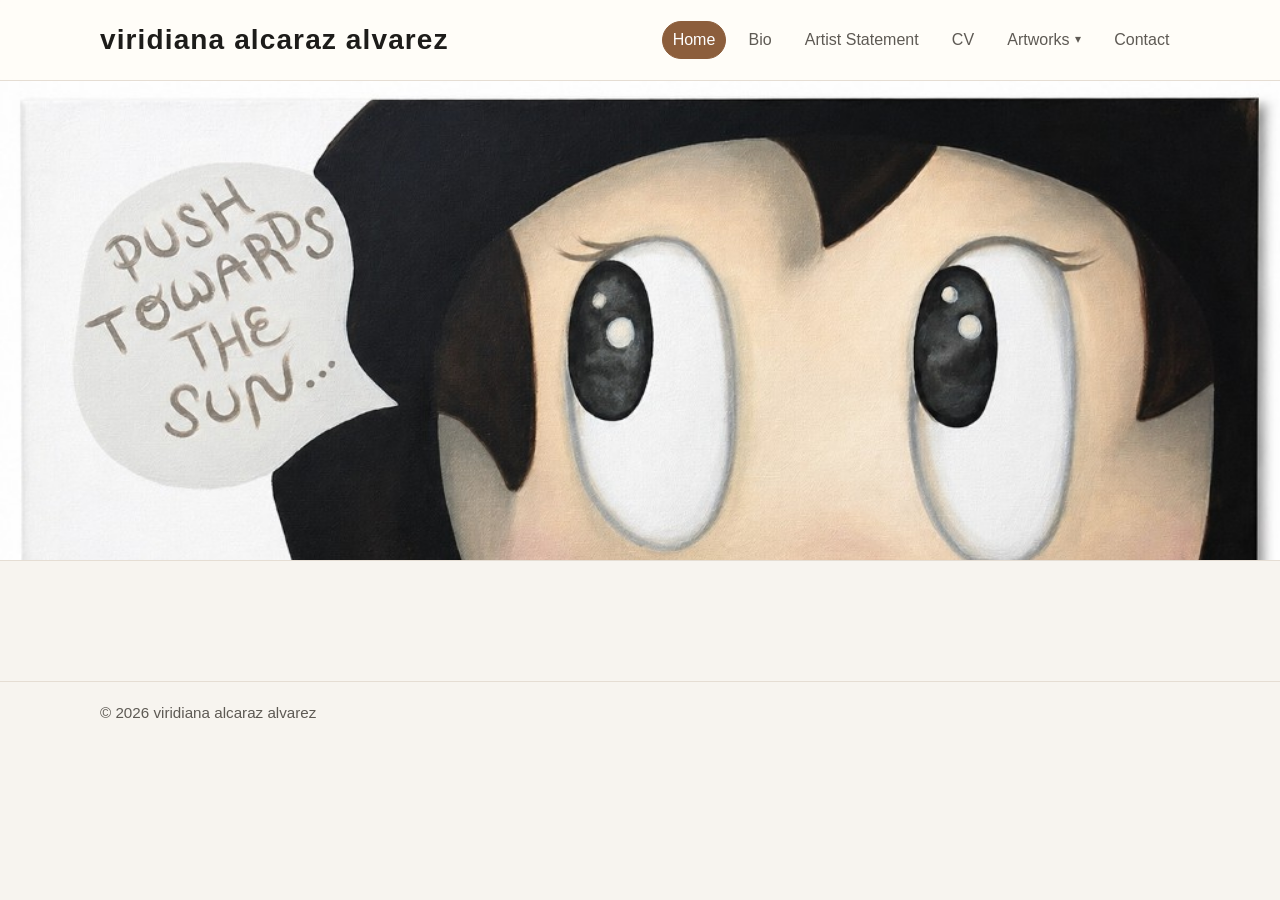
<file: index.html>
<!doctype html>
<html lang="en">
  <head>
    <meta charset="UTF-8" />
    <meta name="viewport" content="width=device-width, initial-scale=1.0" />
    <title>Artist Portfolio | Home</title>
    <link rel="stylesheet" href="styles.css?v=hero-h2" />
  </head>
  <body>
    <header class="site-header">
      <div class="container header-inner">
        <a class="brand" href="index.html">viridiana alcaraz alvarez</a>
        <nav class="nav" aria-label="Main navigation">
          <a class="active" href="index.html">Home</a>
          <a href="bio.html">Bio</a>
          <a href="statement.html">Artist Statement</a>
          <a href="cv.html">CV</a>
          <div class="nav-dropdown">
            <a class="nav-dropdown-toggle" href="artworks.html">Artworks</a>
            <div class="nav-dropdown-menu">
              <a href="artworks.html#painting">Painting</a>
              <a href="artworks.html#video">Video</a>
              <a href="artworks.html#net-art">Net Art</a>
            </div>
          </div>
          <a href="contact.html">Contact</a>
        </nav>
      </div>
    </header>

    <div class="home-hero-bleed">
      <section class="home-feature home-feature--panoramic" aria-label="Featured artwork">
        <img
          src="media/push-towards-the-sun.png"
          alt="Push Towards the Sun — painting of a character looking upward beside a speech bubble with the phrase Push Towards the Sun"
          decoding="async"
        />
      </section>
    </div>

    <main>
      <div class="container home-main">
        <section class="grid"></section>
      </div>
    </main>

    <footer class="site-footer">
      <div class="container">© <span id="year"></span> viridiana alcaraz alvarez</div>
    </footer>

    <script>
      document.getElementById("year").textContent = new Date().getFullYear();
    </script>
  </body>
</html>
</file>
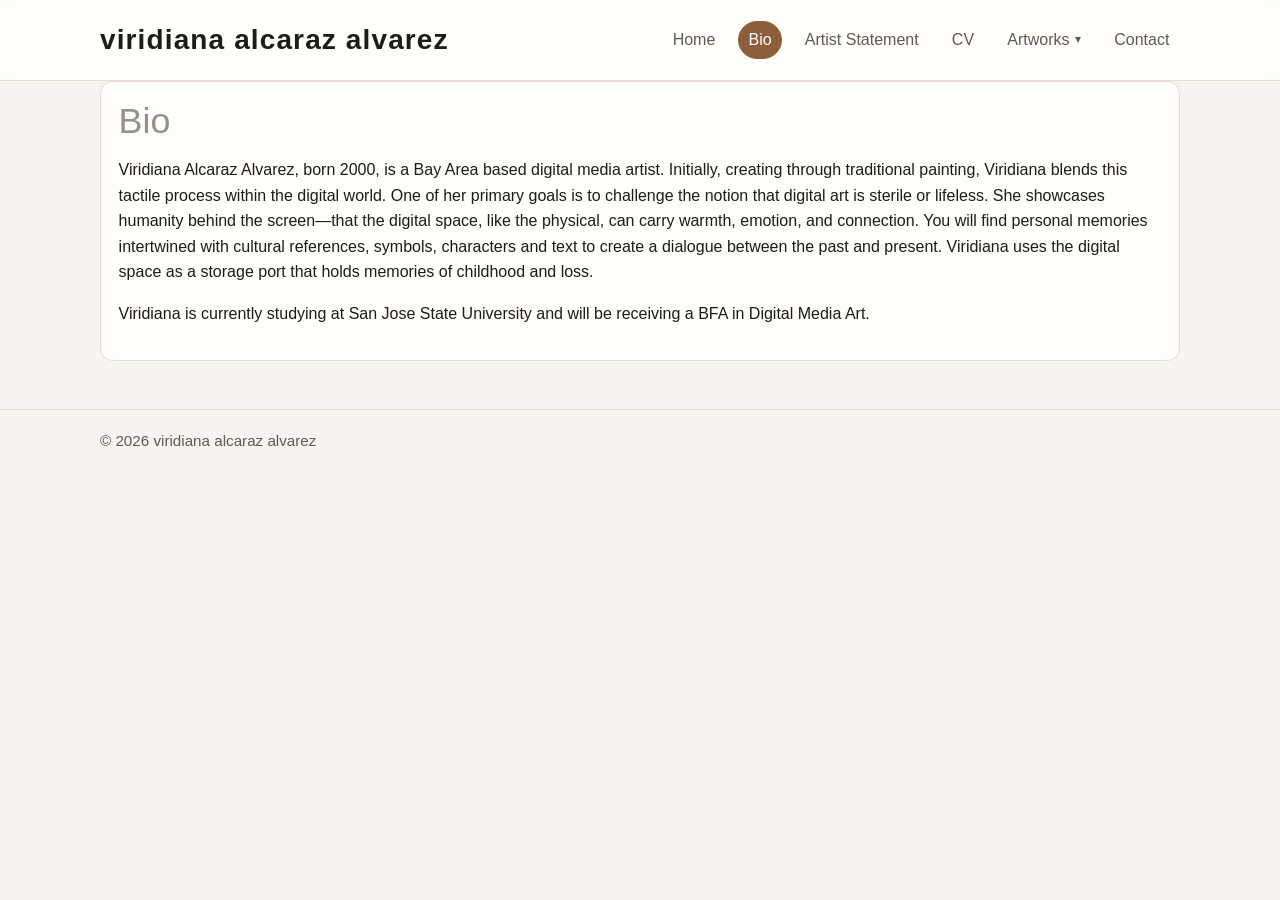
<file: bio.html>
<!doctype html>
<html lang="en">
  <head>
    <meta charset="UTF-8" />
    <meta name="viewport" content="width=device-width, initial-scale=1.0" />
    <title>Artist Portfolio | Bio</title>
    <link rel="stylesheet" href="styles.css" />
  </head>
  <body>
    <header class="site-header">
      <div class="container header-inner">
        <a class="brand" href="index.html">viridiana alcaraz alvarez</a>
        <nav class="nav" aria-label="Main navigation">
          <a href="index.html">Home</a>
          <a class="active" href="bio.html">Bio</a>
          <a href="statement.html">Artist Statement</a>
          <a href="cv.html">CV</a>
          <div class="nav-dropdown">
            <a class="nav-dropdown-toggle" href="artworks.html">Artworks</a>
            <div class="nav-dropdown-menu">
              <a href="artworks.html#painting">Painting</a>
              <a href="artworks.html#video">Video</a>
              <a href="artworks.html#net-art">Net Art</a>
            </div>
          </div>
          <a href="contact.html">Contact</a>
        </nav>
      </div>
    </header>

    <main class="container">
      <section class="card">
        <h1>Bio</h1>
        <p>
          Viridiana Alcaraz Alvarez, born 2000, is a Bay Area based
digital media artist. Initially, creating through traditional
painting, Viridiana blends this tactile process within the
digital world. One of her primary goals is to challenge the
notion that digital art is sterile or lifeless. She showcases
humanity behind the screen—that the digital space, like the
physical, can carry warmth, emotion, and connection. You will
find personal memories intertwined with cultural references,
symbols, characters and text to create a dialogue between the
past and present. Viridiana uses the digital space as a
storage port that holds memories of childhood and loss.
        </p>
        <p>
          Viridiana is currently studying at San Jose State University and will be receiving a BFA in Digital Media Art.
        </p>
      
      </section>
    </main>

    <footer class="site-footer">
      <div class="container">© <span id="year"></span> viridiana alcaraz alvarez</div>
    </footer>

    <script>
      document.getElementById("year").textContent = new Date().getFullYear();
    </script>
  </body>
</html>
</file>
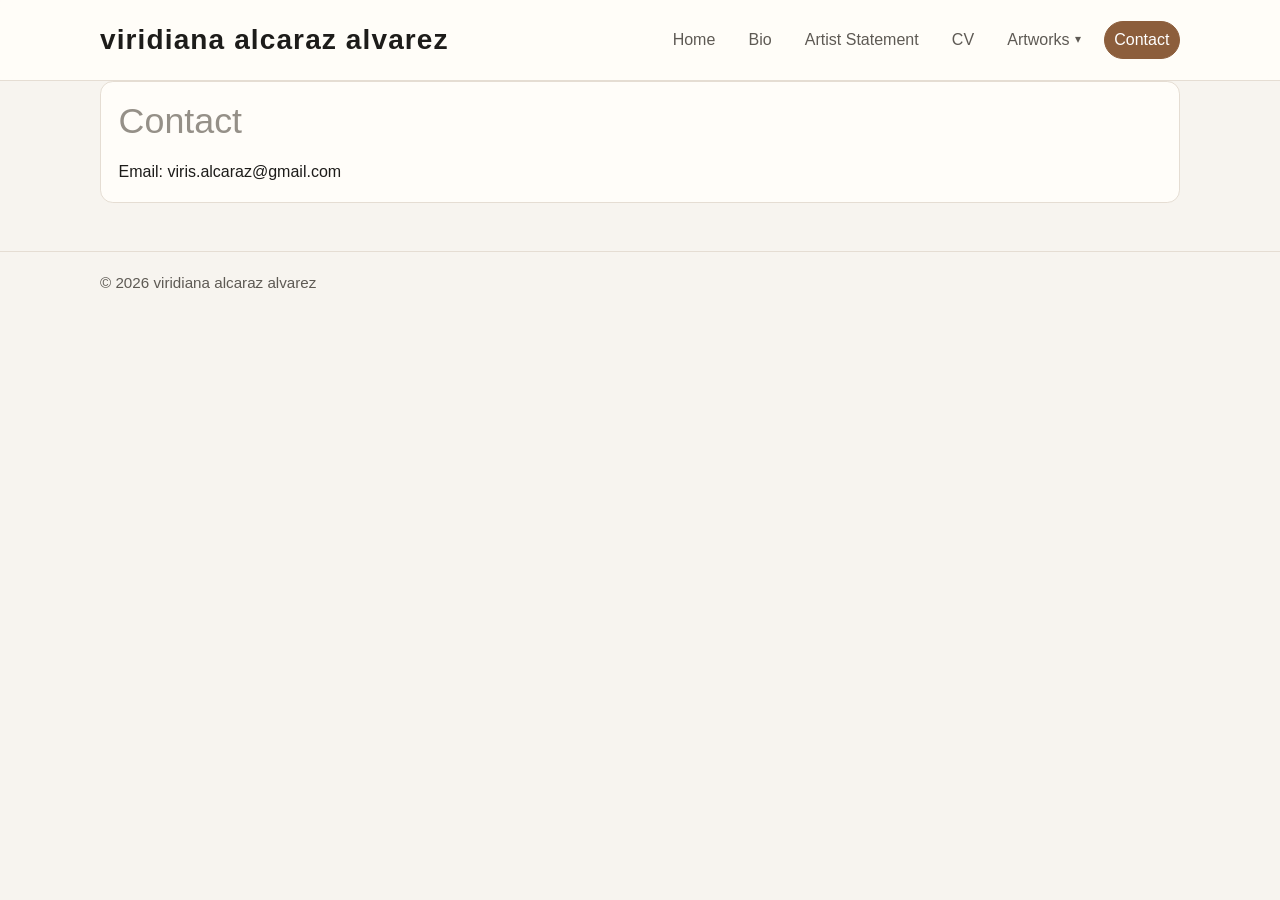
<file: contact.html>
<!doctype html>
<html lang="en">
  <head>
    <meta charset="UTF-8" />
    <meta name="viewport" content="width=device-width, initial-scale=1.0" />
    <title>Artist Portfolio | Contact</title>
    <link rel="stylesheet" href="styles.css" />
  </head>
  <body>
    <header class="site-header">
      <div class="container header-inner">
        <a class="brand" href="index.html">viridiana alcaraz alvarez</a>
        <nav class="nav" aria-label="Main navigation">
          <a href="index.html">Home</a>
          <a href="bio.html">Bio</a>
          <a href="statement.html">Artist Statement</a>
          <a href="cv.html">CV</a>
          <div class="nav-dropdown">
            <a class="nav-dropdown-toggle" href="artworks.html">Artworks</a>
            <div class="nav-dropdown-menu">
              <a href="artworks.html#painting">Painting</a>
              <a href="artworks.html#video">Video</a>
              <a href="artworks.html#net-art">Net Art</a>
            </div>
          </div>
          <a class="active" href="contact.html">Contact</a>
        </nav>
      </div>
    </header>

    <main class="container">
      <section class="card">
        <h1>Contact</h1>
        <p>
          
        </p>
        <ul class="list">
          <li>Email: <a href="mailto:viris.alcaraz@gmail.com">viris.alcaraz@gmail.com</a></li>
        </ul>
      </section>
    </main>

    <footer class="site-footer">
      <div class="container">© <span id="year"></span> viridiana alcaraz alvarez</div>
    </footer>

    <script>
      document.getElementById("year").textContent = new Date().getFullYear();
    </script>
  </body>
</html>
</file>
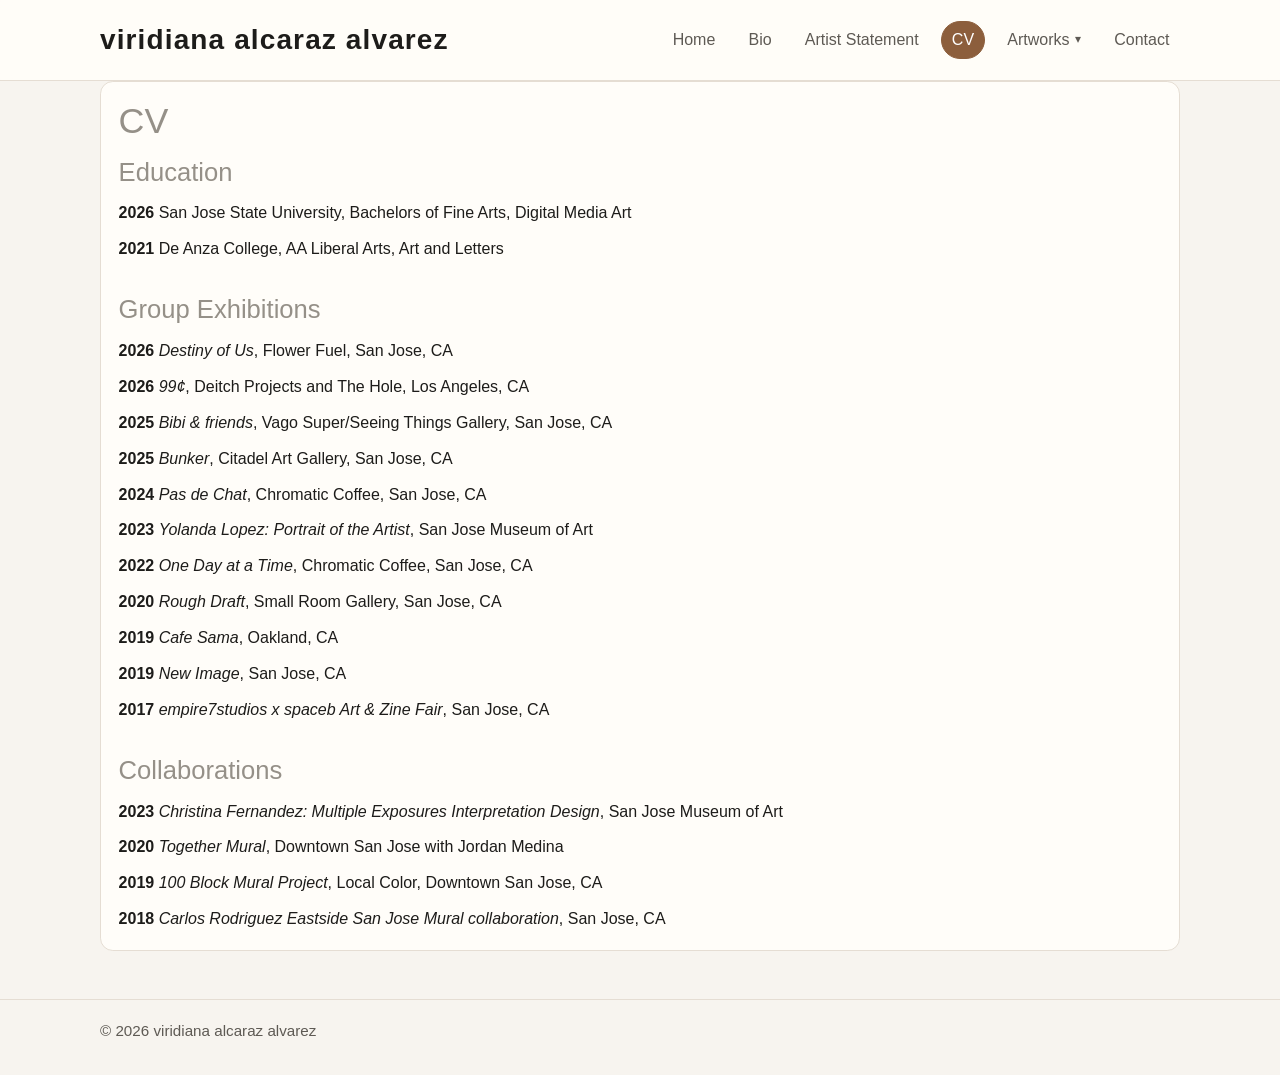
<file: cv.html>
<!doctype html>
<html lang="en">
  <head>
    <meta charset="UTF-8" />
    <meta name="viewport" content="width=device-width, initial-scale=1.0" />
    <title>Artist Portfolio | CV</title>
    <link rel="stylesheet" href="styles.css" />
  </head>
  <body>
    <header class="site-header">
      <div class="container header-inner">
        <a class="brand" href="index.html">viridiana alcaraz alvarez</a>
        <nav class="nav" aria-label="Main navigation">
          <a href="index.html">Home</a>
          <a href="bio.html">Bio</a>
          <a href="statement.html">Artist Statement</a>
          <a class="active" href="cv.html">CV</a>
          <div class="nav-dropdown">
            <a class="nav-dropdown-toggle" href="artworks.html">Artworks</a>
            <div class="nav-dropdown-menu">
              <a href="artworks.html#painting">Painting</a>
              <a href="artworks.html#video">Video</a>
              <a href="artworks.html#net-art">Net Art</a>
            </div>
          </div>
          <a href="contact.html">Contact</a>
        </nav>
      </div>
    </header>

    <main class="container">
      <section class="card">
        <h1>CV</h1>

        <h2>Education</h2>
        <ul class="list">
          <li><strong>2026</strong> San Jose State University, Bachelors of Fine Arts, Digital
            Media Art</li>
          <li><strong>2021</strong> De Anza College, AA Liberal Arts, Art and Letters</li>
        </ul>

        <h2 class="cv-section-heading">Group Exhibitions</h2>
        <ul class="list">
          <li><strong>2026</strong> <em>Destiny of Us</em>, Flower Fuel, San Jose, CA</li>
          <li><strong>2026</strong> <em>99¢</em>, Deitch Projects and The Hole, Los Angeles, CA</li>
          <li><strong>2025</strong> <em>Bibi & friends</em>, Vago Super/Seeing Things Gallery, San Jose, CA</li>
          <li><strong>2025</strong> <em>Bunker</em>, Citadel Art Gallery, San Jose, CA</li>
          <li><strong>2024</strong> <em>Pas de Chat</em>, Chromatic Coffee, San Jose, CA</li>
          <li><strong>2023</strong> <em>Yolanda Lopez: Portrait of the Artist</em>, San Jose Museum of Art</li>
          <li><strong>2022</strong> <em>One Day at a Time</em>, Chromatic Coffee, San Jose, CA</li>
          <li><strong>2020</strong> <em>Rough Draft</em>, Small Room Gallery, San Jose, CA</li>
          <li><strong>2019</strong> <em>Cafe Sama</em>, Oakland, CA</li>
          <li><strong>2019</strong> <em>New Image</em>, San Jose, CA</li>
          <li><strong>2017</strong> <em>empire7studios x spaceb Art & Zine Fair</em>, San Jose, CA</li>



    

        </ul>

        <h2 class="cv-section-heading">Collaborations</h2>
        <ul class="list">
          <li>
            <strong>2023</strong>
            <em>Christina Fernandez: Multiple Exposures Interpretation Design</em>, San Jose Museum of Art
          </li>
          <li><strong>2020</strong> <em>Together Mural</em>, Downtown San Jose with Jordan Medina</li>
          <li><strong>2019</strong> <em>100 Block Mural Project</em>, Local Color, Downtown San Jose, CA</li>
          <li>
            <strong>2018</strong>
            <em>Carlos Rodriguez Eastside San Jose Mural collaboration</em>, San Jose, CA
          </li>


        </ul>
      </section>
    </main>

    <footer class="site-footer">
      <div class="container">© <span id="year"></span> viridiana alcaraz alvarez</div>
    </footer>

    <script>
      document.getElementById("year").textContent = new Date().getFullYear();
    </script>
  </body>
</html>
</file>
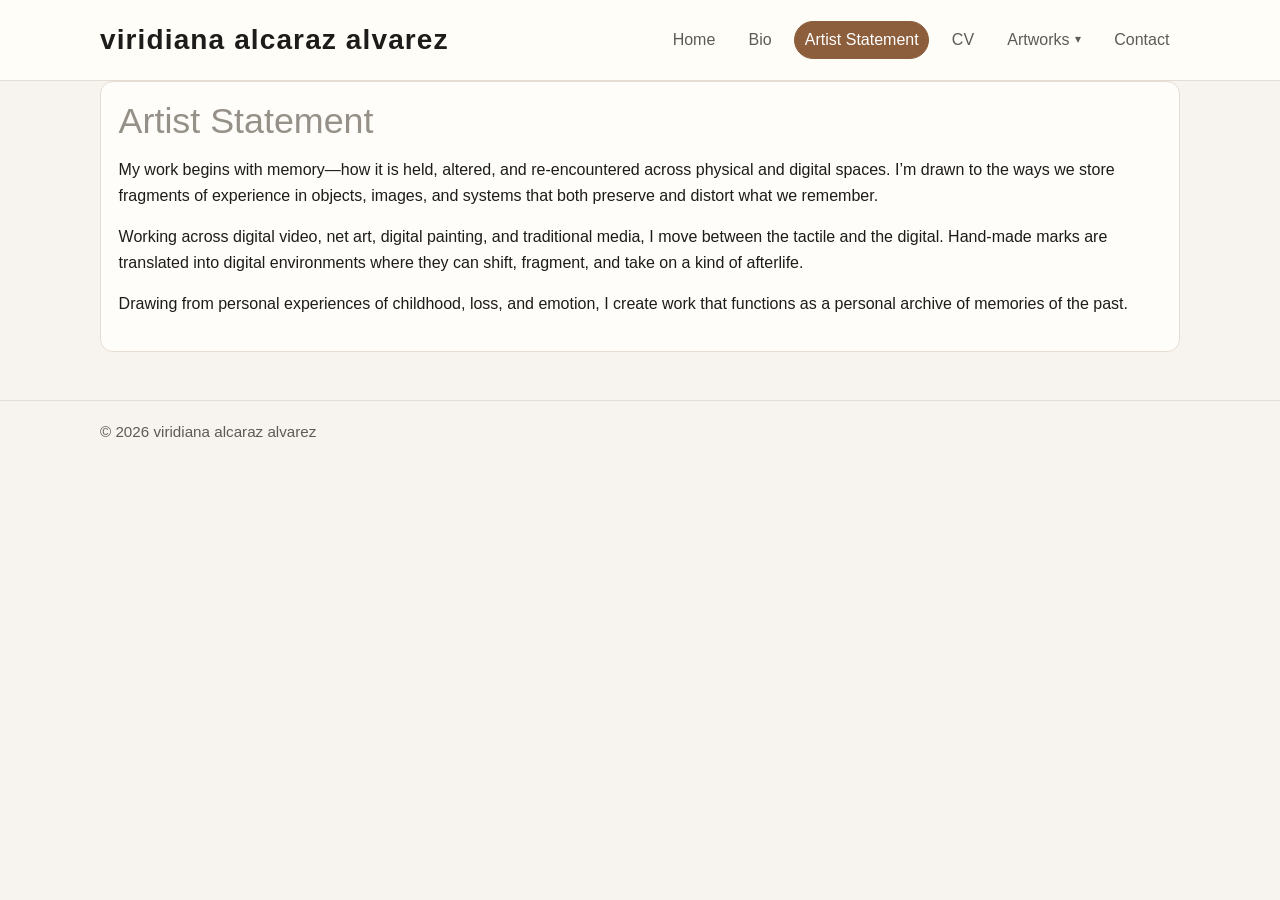
<file: statement.html>
<!doctype html>
<html lang="en">

<head>
  <meta charset="UTF-8" />
  <meta name="viewport" content="width=device-width, initial-scale=1.0" />
  <title>Artist Portfolio | Artist Statement</title>
  <link rel="stylesheet" href="styles.css" />
</head>

<body>
  <header class="site-header">
    <div class="container header-inner">
      <a class="brand" href="index.html">viridiana alcaraz alvarez</a>
      <nav class="nav" aria-label="Main navigation">
        <a href="index.html">Home</a>
        <a href="bio.html">Bio</a>
        <a class="active" href="statement.html">Artist Statement</a>
        <a href="cv.html">CV</a>
        <div class="nav-dropdown">
          <a class="nav-dropdown-toggle" href="artworks.html">Artworks</a>
          <div class="nav-dropdown-menu">
            <a href="artworks.html#painting">Painting</a>
            <a href="artworks.html#video">Video</a>
            <a href="artworks.html#net-art">Net Art</a>
          </div>
        </div>
        <a href="contact.html">Contact</a>
      </nav>
    </div>
  </header>

  <main class="container">
    <section class="card">
      <h1>Artist Statement</h1>
      <p>
        My work begins with memory—how it is held, altered, and re-encountered across physical and digital spaces. I’m
        drawn to the ways we store fragments of experience in objects, images, and systems that both preserve and
        distort what we remember.
      </p>
      <p>
        Working across digital video, net art, digital painting, and traditional media, I move between the tactile and
        the digital. Hand-made marks are translated into digital environments where they can shift, fragment, and take
        on a kind of afterlife.
      </p>
      <p>
        Drawing from personal experiences of childhood, loss, and emotion, I create work that functions as a personal archive of memories of the past. </p>
    </section>
  </main>

  <footer class="site-footer">
    <div class="container">© <span id="year"></span> viridiana alcaraz alvarez</div>
  </footer>

  <script>
    document.getElementById("year").textContent = new Date().getFullYear();
  </script>
</body>

</html>
</file>
<file: styles.css>
:root {
  --bg: #f7f4ef;
  --surface: #fffdf9;
  --text: #1d1c1a;
  --muted: #5e5a54;
  --accent: #8c5e3c;
  --accent-soft: #dbc6b4;
  --border: #e5ddd3;
}

* {
  box-sizing: border-box;
}

html {
  margin: 0;
  padding: 0;
  width: 100%;
}

body {
  margin: 0;
  padding: 0;
  width: 100%;
  font-family: "Avenir Next", "Helvetica Neue", Arial, sans-serif;
  color: var(--text);
  background: var(--bg);
  line-height: 1.6;
}

.home-hero-bleed {
  width: 100%;
  overflow-x: hidden;
}

a {
  color: inherit;
  text-decoration: none;
}

.container {
  width: min(1080px, 92%);
  margin: 0 auto;
}

.site-header {
  position: sticky;
  top: 0;
  z-index: 10;
  background: rgba(255, 253, 249, 0.92);
  border-bottom: 1px solid var(--border);
  backdrop-filter: blur(6px);
}

.header-inner {
  display: flex;
  align-items: center;
  justify-content: space-between;
  gap: 1rem;
  min-height: 80px;
}

.brand {
  font-weight: 700;
  letter-spacing: 0.04em;
  font-size: clamp(1.25rem, 2.6vw, 1.75rem);
  line-height: 1.2;
}

.nav {
  display: flex;
  flex-wrap: wrap;
  gap: 0.75rem;
}

.nav a {
  padding: 0.35rem 0.6rem;
  border-radius: 999px;
  color: var(--muted);
  border: 1px solid transparent;
  transition: 0.2s ease;
}

.nav a:hover {
  color: var(--text);
  border-color: var(--accent-soft);
  background: #fff;
}

.nav a.active {
  color: #fff;
  background: var(--accent);
  border-color: var(--accent);
}

.nav-dropdown {
  position: relative;
}

.nav-dropdown-toggle {
  display: inline-flex;
  align-items: center;
  gap: 0.35rem;
}

.nav-dropdown-toggle::after {
  content: "▾";
  font-size: 0.75rem;
}

.nav-dropdown-menu {
  display: none;
  position: absolute;
  top: calc(100% + 0.4rem);
  left: 0;
  min-width: 150px;
  padding: 0.35rem;
  border: 1px solid var(--border);
  border-radius: 0.7rem;
  background: var(--surface);
  box-shadow: 0 10px 24px rgba(0, 0, 0, 0.08);
}

.nav-dropdown-menu a {
  display: block;
  border-radius: 0.45rem;
}

.nav-dropdown:hover .nav-dropdown-menu,
.nav-dropdown:focus-within .nav-dropdown-menu {
  display: block;
}

main {
  padding: 0 0 3rem;
}

.home-main {
  padding-top: 2.5rem;
}

.hero {
  padding: 3rem;
  border: 1px solid var(--border);
  background: linear-gradient(145deg, #fff, #f9f5ef);
  border-radius: 1rem;
}

.home-feature {
  margin: 0;
}

.home-feature--panoramic {
  position: relative;
  display: block;
  box-sizing: border-box;
  width: 100vw;
  max-width: none;
  margin-left: calc(50% - 50vw);
  padding: 0;
  overflow: hidden;
  border: none;
  border-radius: 0;
  border-bottom: 1px solid var(--border);
  background-color: var(--surface);
  /* ~top half of 4:3 artwork at full width → crop sits just under the nose */
  aspect-ratio: 8 / 3;
}

.home-feature--panoramic img {
  position: absolute;
  inset: 0;
  width: 100%;
  height: 100%;
  max-width: none;
  display: block;
  object-fit: cover;
  object-position: center top;
}

h1,
h2 {
  line-height: 1.2;
  margin-top: 0;
}

h1 {
  font-size: clamp(1.8rem, 2.8vw, 2.9rem);
  margin-bottom: 0.9rem;
}

h2 {
  font-size: clamp(1.25rem, 2vw, 1.7rem);
  margin-bottom: 0.8rem;
}

main h1,
main h2 {
  font-weight: 300;
  color: #959088;
}

p {
  margin-top: 0;
}

.grid {
  margin-top: 2rem;
  display: grid;
  gap: 1rem;
  grid-template-columns: repeat(auto-fit, minmax(230px, 1fr));
}

.card {
  background: var(--surface);
  border: 1px solid var(--border);
  border-radius: 0.8rem;
  padding: 1.1rem;
}

.card h3 {
  margin-top: 0;
  margin-bottom: 0.45rem;
}

.list {
  list-style: none;
  margin: 0;
  padding: 0;
}

.list li + li {
  margin-top: 0.65rem;
}

.cv-section-heading {
  margin-top: 2rem;
}

.artwork-grid {
  display: grid;
  gap: 1rem;
  grid-template-columns: repeat(auto-fit, minmax(240px, 1fr));
}

.artwork {
  background: var(--surface);
  border: 1px solid var(--border);
  border-radius: 0.8rem;
  overflow: hidden;
}

.artwork--expandable {
  cursor: pointer;
  transition: border-color 0.2s ease, box-shadow 0.2s ease;
}

.artwork--expandable:hover {
  border-color: var(--accent-soft);
  box-shadow: 0 8px 22px rgba(0, 0, 0, 0.06);
}

.artwork--expandable:focus-visible {
  outline: 2px solid var(--accent);
  outline-offset: 3px;
}

.artwork--expandable:not(.is-expanded) .artwork-copy {
  max-height: 0;
  opacity: 0;
  padding-top: 0;
  padding-bottom: 0;
  margin: 0;
  overflow: hidden;
  pointer-events: none;
  transition: max-height 0.45s ease, opacity 0.3s ease, padding 0.3s ease;
}

.artwork--expandable:not(.is-expanded) .artwork-thumb {
  border-bottom: none;
}

.artwork-thumb {
  aspect-ratio: 4 / 3;
  background: linear-gradient(135deg, #d2b7a1, #f2e4d6);
  border-bottom: 1px solid var(--border);
}

.artwork-thumb img {
  width: 100%;
  height: 100%;
  object-fit: cover;
  display: block;
}

.artwork-thumb video {
  width: 100%;
  height: 100%;
  object-fit: cover;
  display: block;
}

.artwork-copy {
  padding: 0.9rem 1rem 1.1rem;
}

.artwork-copy h3 {
  margin: 0 0 0.3rem;
  font-weight: 500;
  font-style: italic;
}

.artwork-copy h3 .artwork-title-year {
  font-style: normal;
}

#video {
  margin-top: 2rem;
}

#net-art {
  margin-top: 2rem;
}

body.artwork-modal-open {
  overflow: hidden;
}

.artwork-modal-shell[hidden] {
  display: none !important;
}

.artwork-modal-shell:not([hidden]) {
  display: block;
}

.artwork-modal-shell {
  position: fixed;
  inset: 0;
  z-index: 1000;
}

.artwork-modal-backdrop {
  position: absolute;
  inset: 0;
  z-index: 0;
  border: none;
  padding: 0;
  margin: 0;
  width: 100%;
  height: 100%;
  background: rgba(22, 20, 18, 0.58);
  backdrop-filter: blur(6px);
  cursor: pointer;
}

.artwork-modal-dialog {
  position: absolute;
  left: 50%;
  top: 50%;
  z-index: 1;
  transform: translate(-50%, -50%);
  width: min(920px, calc(100% - 2rem));
  max-height: min(92vh, 880px);
  overflow: auto;
  padding-top: 2.75rem;
  background: var(--surface);
  border: 1px solid var(--border);
  border-radius: 1rem;
  box-shadow: 0 28px 80px rgba(0, 0, 0, 0.22);
  animation: artwork-modal-in 0.28s ease;
}

@keyframes artwork-modal-in {
  from {
    opacity: 0;
  }
  to {
    opacity: 1;
  }
}

.artwork-modal-close {
  position: absolute;
  top: 0.65rem;
  right: 0.65rem;
  z-index: 2;
  width: 2.5rem;
  height: 2.5rem;
  border: 1px solid var(--border);
  border-radius: 999px;
  background: var(--surface);
  color: var(--text);
  font-size: 1.35rem;
  line-height: 1;
  cursor: pointer;
  display: flex;
  align-items: center;
  justify-content: center;
  transition: background 0.2s ease, border-color 0.2s ease;
}

.artwork-modal-close:hover {
  background: #fff;
  border-color: var(--accent-soft);
}

.artwork-modal-body {
  padding: 0 0 1.25rem;
}

.artwork-modal-body .artwork-thumb {
  aspect-ratio: auto;
  min-height: min(58vh, 620px);
  display: flex;
  align-items: center;
  justify-content: center;
  padding: clamp(0.75rem, 2vw, 1.5rem);
  background: #ebe6df;
  border-bottom: 1px solid var(--border);
}

.artwork-modal-body .artwork-thumb img {
  width: auto;
  height: auto;
  max-width: 100%;
  max-height: min(54vh, 580px);
  object-fit: contain;
}

.artwork-modal-body .artwork-thumb video {
  width: 100%;
  max-width: 100%;
  max-height: min(54vh, 580px);
  height: auto;
}

.artwork-modal-body .artwork-thumb.artwork-thumb--embed {
  display: block;
  min-height: unset;
  aspect-ratio: auto;
  padding: clamp(0.75rem, 2vw, 1.25rem);
}

.artwork-modal-body .artwork-iframe-wrap {
  position: relative;
  width: 100%;
  max-width: 960px;
  margin-inline: auto;
  aspect-ratio: 16 / 9;
  background: #111;
  border-radius: 0.35rem;
  overflow: hidden;
}

.artwork-modal-body .artwork-iframe-wrap iframe {
  position: absolute;
  inset: 0;
  width: 100%;
  height: 100%;
  border: 0;
}

.artwork-modal-body .artwork-copy {
  max-height: none;
  opacity: 1;
  padding: 1.25rem clamp(1rem, 3vw, 1.75rem) 1.5rem;
  pointer-events: auto;
}

.muted {
  color: var(--muted);
}

.site-footer {
  border-top: 1px solid var(--border);
  padding: 1.2rem 0 2rem;
  color: var(--muted);
  font-size: 0.95rem;
}

@media (max-width: 760px) {
  .header-inner {
    flex-direction: column;
    align-items: flex-start;
    padding: 0.75rem 0;
  }

  .hero {
    padding: 1.5rem;
  }

  .nav-dropdown-menu {
    position: static;
    display: block;
    margin-top: 0.25rem;
    box-shadow: none;
  }
}
</file>
